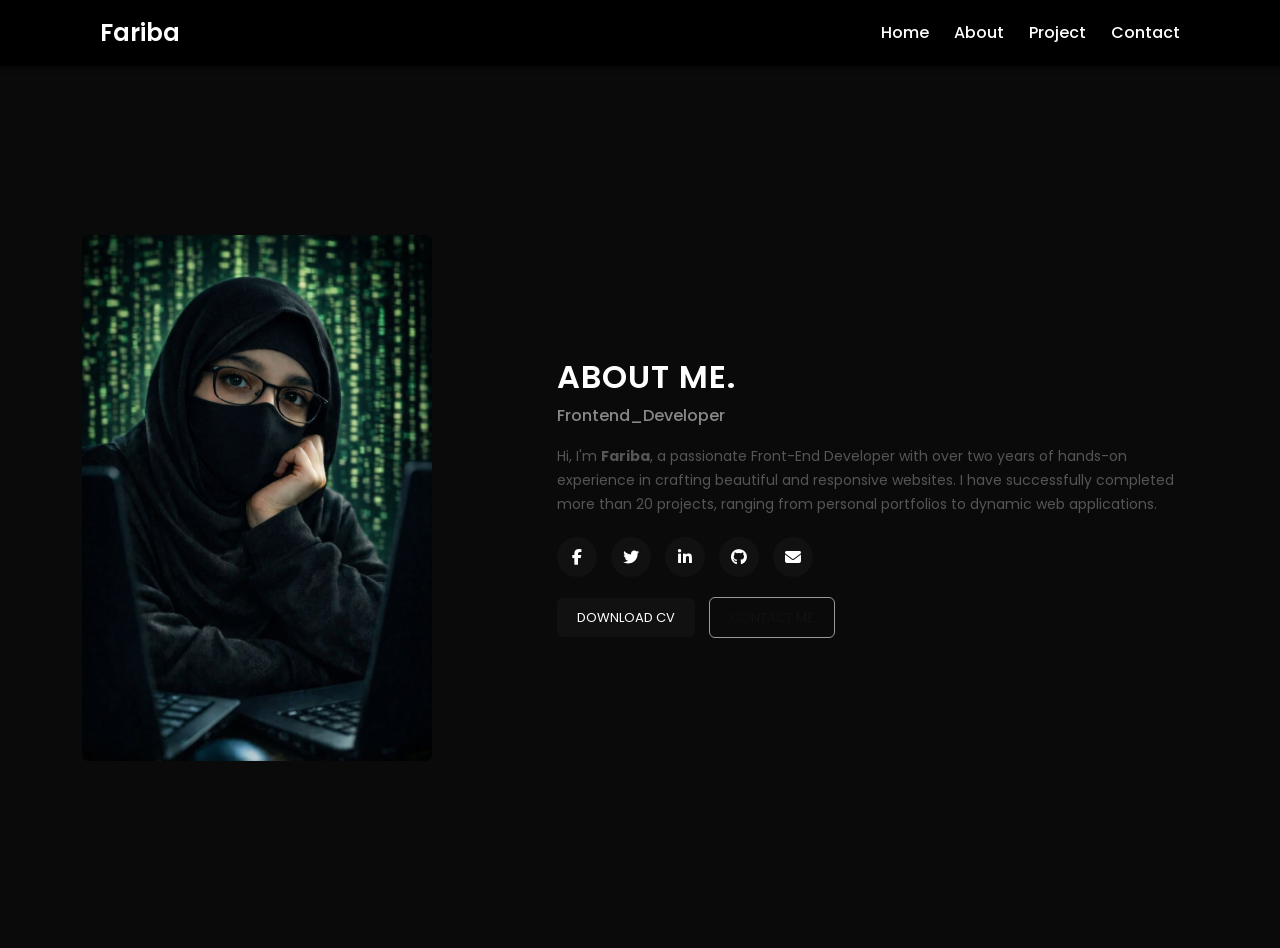
<file: index.html>
<!DOCTYPE html>
<html lang="en">
<head>
<meta charset="UTF-8">
<meta name="viewport" content="width=device-width, initial-scale=1.0">

<title>Portfolio</title>

<!-- Bootstrap -->
<link href="https://cdn.jsdelivr.net/npm/bootstrap@5.3.0/dist/css/bootstrap.min.css" rel="stylesheet">

<!-- Google Font -->
<link href="https://fonts.googleapis.com/css2?family=Poppins:wght@300;400;600&display=swap" rel="stylesheet">

<!-- Icons -->
<link rel="stylesheet" href="https://cdnjs.cloudflare.com/ajax/libs/font-awesome/6.5.0/css/all.min.css">

<link rel="stylesheet" href="style.css">

<link rel="stylesheet" href="https://cdnjs.cloudflare.com/ajax/libs/font-awesome/6.5.0/css/all.min.css">
</head>

<body>




  <header>
  <nav class="header-nav">
    <div class="container">
      <div class="logo">Fariba</div>
      <ul class="nav-links">
        <li><a href="index.html">Home</a></li>
        <li><a href="about.html">About</a></li>
        <li><a href="projects.html">Project</a></li>
        <li><a href="contact.html">Contact</a></li>
      </ul>
    </div>
  </nav>
</header>

<br>
<br>




<section class="about-section d-flex align-items-center">
<div class="container">
<div class="row align-items-center">

<!-- IMAGE -->
<div class="col-md-5">
<div class="image-box">
<img src="photo_2026-03-04_12-42-49.jpg" alt="profile">
</div>
</div>

<!-- TEXT -->
<div class="col-md-7">
<div class="about-text">

<h2>ABOUT ME.</h2>
<h6>Frontend_Developer</h6>

<p>
Hi, I'm <b>Fariba</b>, a passionate Front-End Developer with over two years of hands-on experience in crafting beautiful and responsive websites. I have successfully completed more than 20 projects, ranging from personal portfolios to dynamic web applications.
</p>


<div class="social-icons">

<a href="#"><i class="fab fa-facebook-f"></i></a>

<a href="#"><i class="fab fa-twitter"></i></a>

<a href="#"><i class="fab fa-linkedin-in"></i></a>

<a href="#"><i class="fab fa-github"></i></a>

<a href="mailto:your@email.com"><i class="fas fa-envelope"></i></a>

</div>



<div class="buttons">
<a href="#" class="btn btn-dark">DOWNLOAD CV</a>
<a href="#" class="btn btn-outline-dark">CONTACT ME</a>
</div>

</div>
</div>

</div>
</div>
</section>

</body>
</html>
</file>
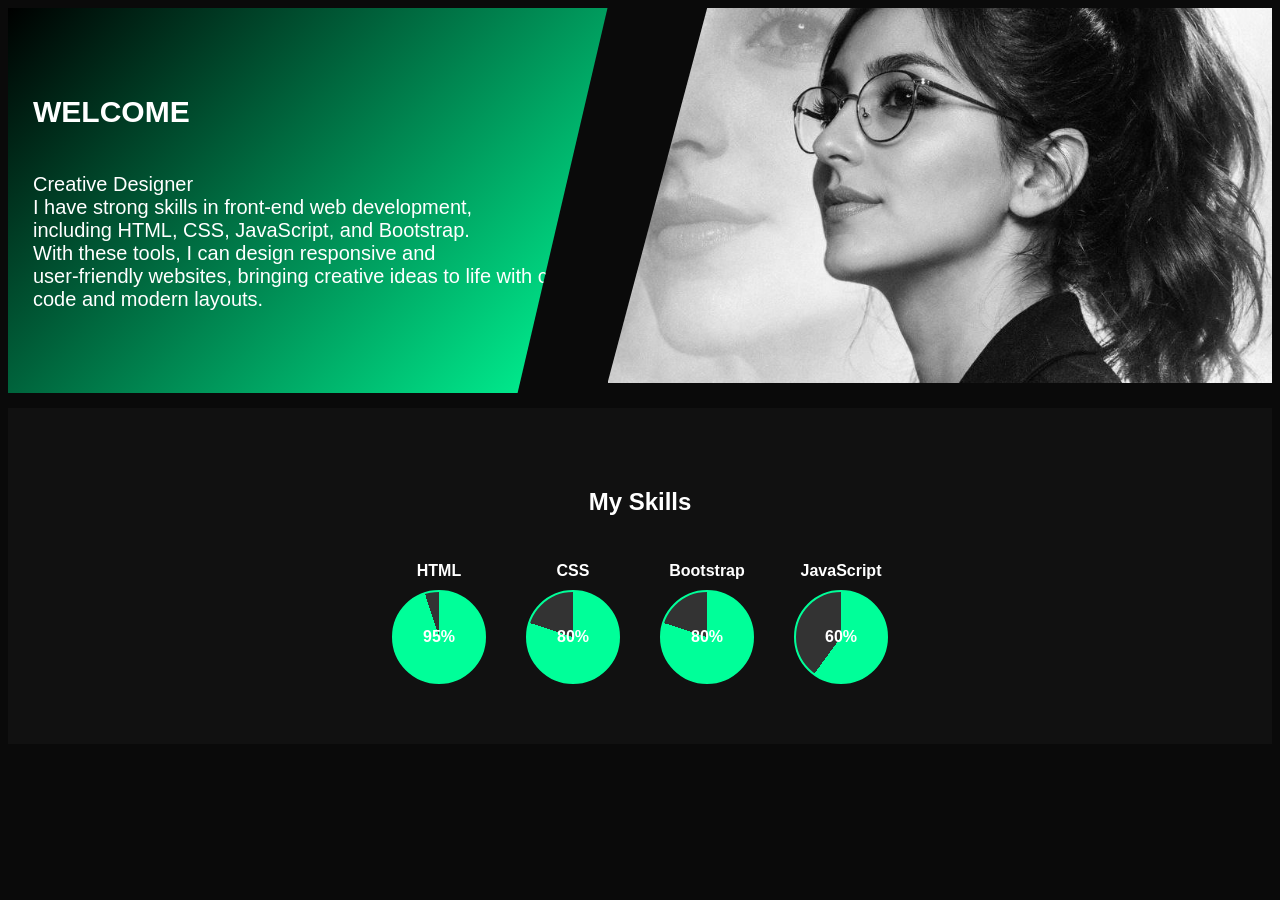
<file: about.html>
<!DOCTYPE html>
<html lang="en">
<head>
    <meta charset="UTF-8">
    <title>My Portfolio</title>
    <link rel="stylesheet" href="style.css">
</head>
<body>

<!-- HERO -->
<section class="hero">

    <div class="hero-left">
        <h1>WELCOME</h1>
        <p style="text-align: left;">Creative Designer
            <br>
        I have strong skills in front-end web development, <br>including HTML, CSS, JavaScript, and Bootstrap. <br>With these tools, I can design responsive and <br> user-friendly websites, bringing creative ideas to life with clean code and modern layouts.
</p>
    </div>

    <div class="hero-right"></div>

</section>

<!-- SKILLS -->
<section class="skills">
    <h2>My Skills</h2>

    <div class="skill-box">

        <div class="skill-item">
            <p class="skill-title">HTML</p>
            <div class="circle" data-percent="95">
                <span>95%</span>
            </div>
        </div>

        <div class="skill-item">
            <p class="skill-title">CSS</p>
            <div class="circle" data-percent="80">
                <span>80%</span>
            </div>
        </div>

        <div class="skill-item">
            <p class="skill-title">Bootstrap</p>
            <div class="circle" data-percent="80">
                <span>80%</span>
            </div>
        </div>

        <div class="skill-item">
            <p class="skill-title">JavaScript</p>
            <div class="circle" data-percent="60">
                <span>60%</span>
            </div>
        </div>

    </div>
</section>

<script>
document.querySelectorAll('.circle').forEach(circle => {
    let percent = circle.getAttribute('data-percent');
    circle.style.setProperty('--percent', percent);
});
</script>

</body>
</html>
</file>
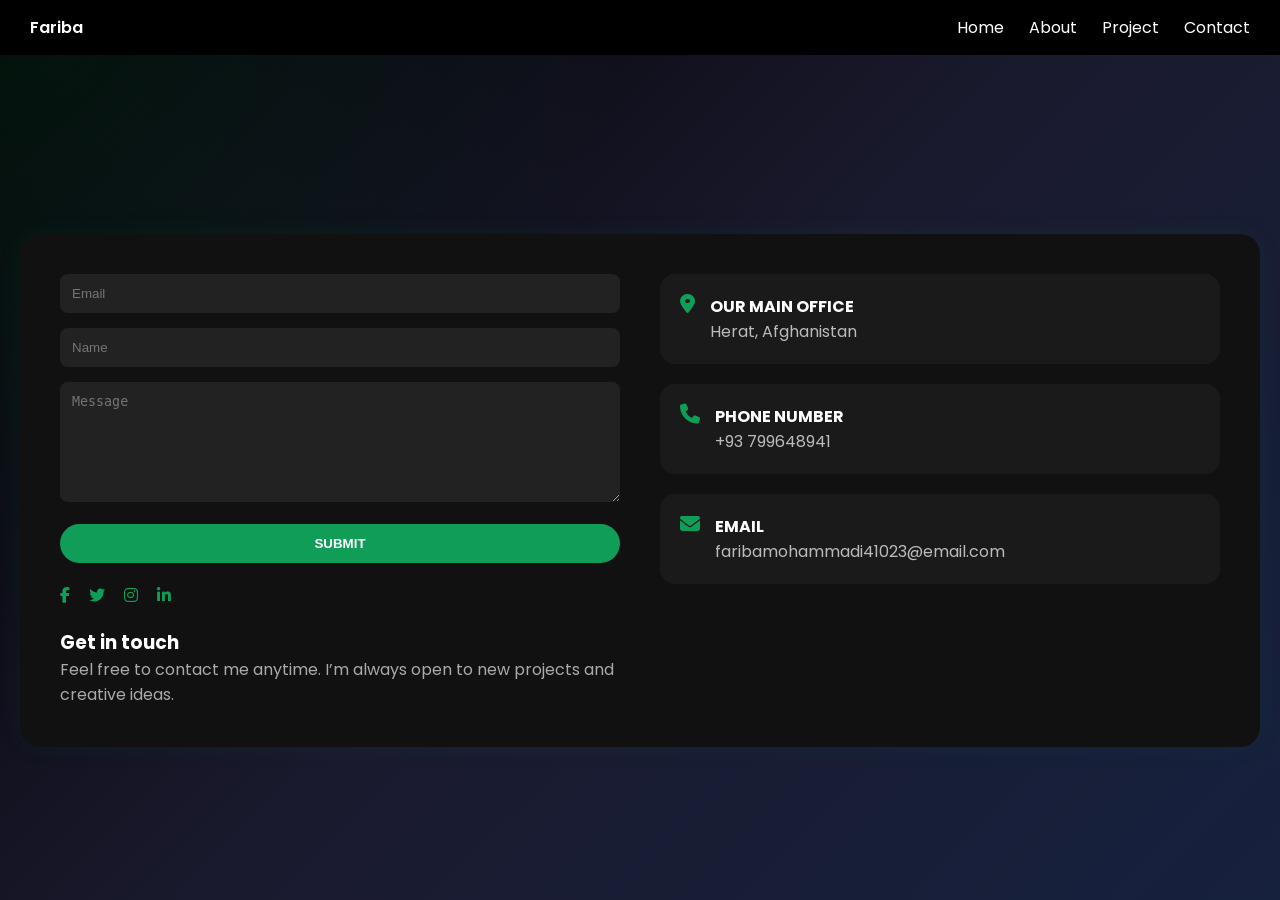
<file: contact.html>
<!DOCTYPE html>
<html lang="en">
<head>
<meta charset="UTF-8">
<meta name="viewport" content="width=device-width, initial-scale=1.0">
<title>Contact</title>

<link href="https://fonts.googleapis.com/css2?family=Poppins:wght@300;400;600&display=swap" rel="stylesheet">
<link rel="stylesheet" href="https://cdnjs.cloudflare.com/ajax/libs/font-awesome/6.5.0/css/all.min.css">

<style>



* {
  margin: 0;
  padding: 0;
  box-sizing: border-box;
}



header {
  position: fixed;
  width: 100%;
  top: 0;
  background: #000;
  z-index: 1000;
}

.header-nav {
  display: flex;
  justify-content: space-between;
  align-items: center;
  padding: 15px 30px;
}

.logo {
  color: white;
  font-weight: 600;
}

.nav-links {
  display: flex;
  list-style: none;
  gap: 25px;
}

.nav-links a {
  text-decoration: none;
  color: white;
  transition: 0.3s;
}

.nav-links a:hover {
  color: #0f9d58;
}



body {
  font-family: 'Poppins', sans-serif;
}



.contact-section {
  background: radial-gradient(circle at top left, #0f9d5820, transparent 40%),
              linear-gradient(135deg, #000000, #1a1a2e, #16213e);
  min-height: 100vh;
  display: flex;
  align-items: center;
  padding: 120px 20px 40px;
}


.contact-box {
  display: flex;
  gap: 40px;
  background: #111;
  padding: 40px;
  border-radius: 20px;
  width: 100%;
  box-shadow: 0 0 25px rgba(15,157,88,0.08);
}


.contact-left {
  flex: 1;
}

.contact-left input,
.contact-left textarea {
  width: 100%;
  margin-bottom: 15px;
  padding: 12px;
  border-radius: 8px;
  border: none;
  background: #222;
  color: white;
  transition: 0.3s;
}

.contact-left input:focus,
.contact-left textarea:focus {
  outline: none;
  box-shadow: 0 0 10px #0f9d58;
}

.contact-left textarea {
  height: 120px;
}

.contact-left button {
  width: 100%;
  padding: 12px;
  border-radius: 25px;
  border: none;
  background: #0f9d58;
  color: white;
  font-weight: bold;
  cursor: pointer;
  transition: 0.3s;
}

.contact-left button:hover {
  background: #0c7a43;
  box-shadow: 0 0 10px #0f9d58;
}

.social-icons {
  margin: 20px 0;
}

.social-icons i {
  margin-right: 15px;
  color: #0f9d58;
  cursor: pointer;
  transition: 0.3s;
}

.social-icons i:hover {
  transform: scale(1.2);
}

.contact-left h3 {
  color: white;
}

.contact-left p {
  color: #aaa;
}

/* RIGHT */
.contact-right {
  flex: 1;
  display: flex;
  flex-direction: column;
  gap: 20px;
}

.info-box {
  display: flex;
  gap: 15px;
  background: #1a1a1a;
  padding: 20px;
  border-radius: 15px;
  transition: 0.3s;
}

.info-box:hover {
  box-shadow: 0 0 15px rgba(15,157,88,0.2);
}

.info-box i {
  color: #0f9d58;
  font-size: 20px;
}

.info-box h4 {
  color: white;
}

.info-box p {
  color: #bbb;
}


@media (max-width: 768px) {
  .contact-box {
    flex-direction: column;
  }
}

</style>
</head>

<body>


<header>
  <nav class="header-nav">
    <div class="logo">Fariba</div>
    <ul class="nav-links">
      <li><a href="index.html">Home</a></li>
      <li><a href="about.html">About</a></li>
      <li><a href="projects.html">Project</a></li>
      <li><a href="contact.html">Contact</a></li>
    </ul>
  </nav>
</header>

<!-- CONTACT -->
<section class="contact-section">
  <div class="contact-box">

    <!-- LEFT -->
    <div class="contact-left">
      <input type="email" placeholder="Email">
      <input type="text" placeholder="Name">
      <textarea placeholder="Message"></textarea>

      <button onclick="sendMessage()">SUBMIT</button>

      <div class="social-icons">
        <i class="fab fa-facebook-f"></i>
        <i class="fab fa-twitter"></i>
        <i class="fab fa-instagram"></i>
        <i class="fab fa-linkedin-in"></i>
      </div>

      <h3>Get in touch</h3>
      <p>
        Feel free to contact me anytime. I’m always open to new projects
        and creative ideas.
      </p>
    </div>

    <!-- RIGHT -->
    <div class="contact-right">

    	<div class="info-box">
        <i class="fas fa-map-marker-alt"></i>
        <div>
          <h4>OUR MAIN OFFICE</h4>
          <p>Herat, Afghanistan</p>
        </div>
      </div>

      <div class="info-box">
        <i class="fas fa-phone"></i>
        <div>
          <h4>PHONE NUMBER</h4>
          <p>+93 799648941</p>
        </div>
      </div>

      <div class="info-box">
        <i class="fas fa-envelope"></i>
        <div>
          <h4>EMAIL</h4>
          <p>faribamohammadi41023@email.com</p>
        </div>
      </div>

    </div>

  </div>
</section>

<script>
function sendMessage() {
  alert("Message sent successfully 😎");
}
</script>

</body>
</html>
</file>
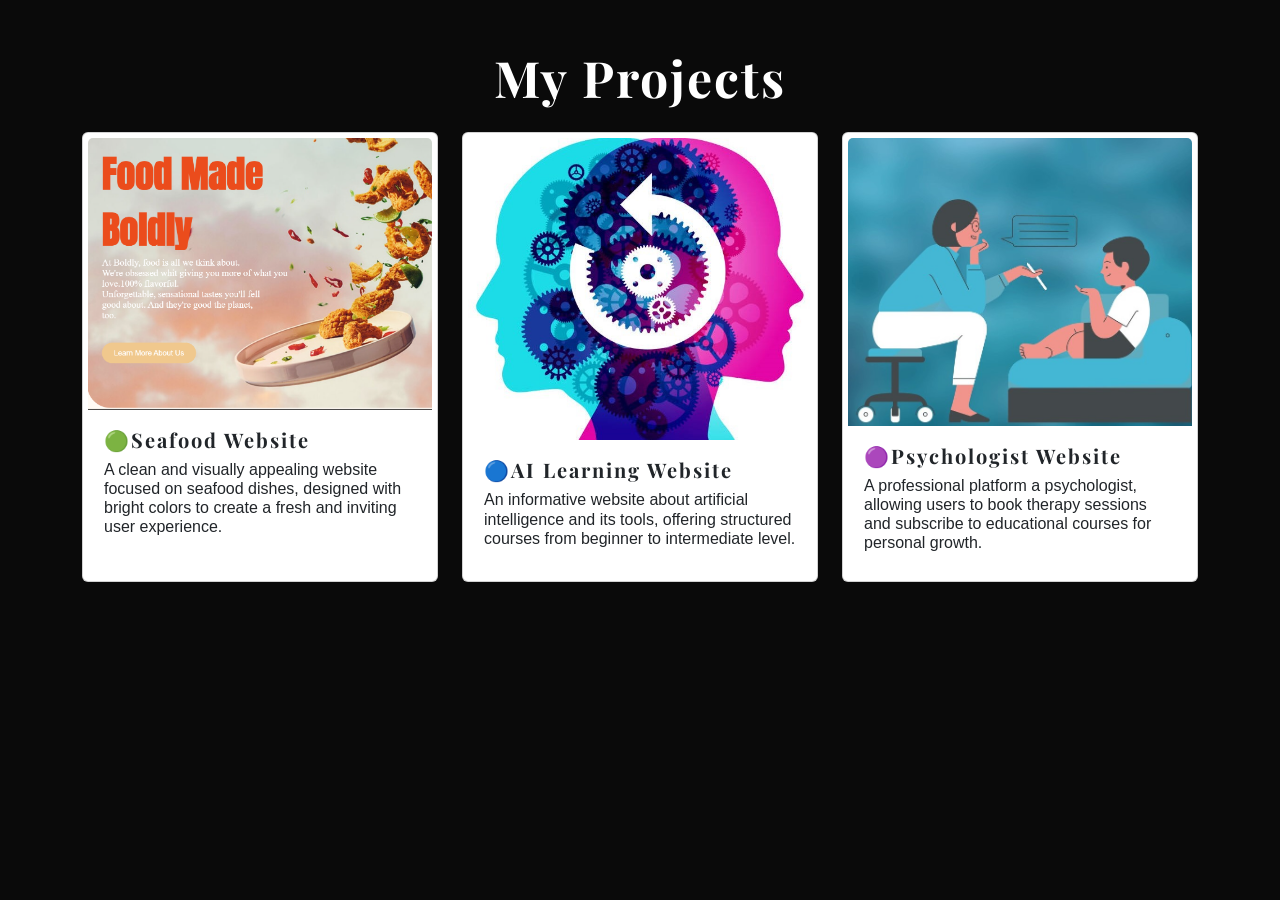
<file: projects.html>
<!DOCTYPE html>
<html lang="en">
<head>
<meta charset="UTF-8">
<meta name="viewport" content="width=device-width, initial-scale=1.0">

<title>Projects</title>

<link href="https://cdn.jsdelivr.net/npm/bootstrap@5.3.0/dist/css/bootstrap.min.css" rel="stylesheet">

<link rel="stylesheet" href="style.css">


<link href="https://fonts.googleapis.com/css2?family=Playfair+Display&display=swap" rel="stylesheet">





</head>

<body>

<div class="container py-5">

<h1 class="mb-4 text-center my-title " style="font-weight: bold; font-size: 50px;">My Projects</h1>

<div class="row">



<div class="container">
  <div class="row g-4">

    <div class="col-md-4">
      <div class="card h-100">
        <img src="Screenshot 2026-03-21 160839.png" class="card-img-top">
        <div class="card-body">
          <h5 class="my-title fw-bold"> 🟢Seafood Website
           </h5>
          <h6> A clean and visually appealing website focused on seafood dishes, designed with bright colors to create a fresh and inviting user experience. </h6>
        </div>
      </div>
    </div>

    <div class="col-md-4">
      <div class="card h-100">
        <img src="istockphotob-.jpg" class="card-img-top">
        <div class="card-body">
        	<h5 class="my-title fw-bold"> 🔵AI Learning Website </h5>
        	<h6> An informative website about artificial intelligence and its tools, offering structured courses from beginner to intermediate level. </h6>

        </div>
      </div>
    </div>

    <div class="col-md-4">
      <div class="card h-100">
        <img src="psychologist-g0.jpg" class="card-img-top">
        <div class="card-body">
          <h5 class="my-title fw-bold"> 🟣Psychologist Website </h5>
          <h6> A professional platform a psychologist, allowing users to book therapy sessions and subscribe to educational courses for personal growth. </h6>
        </div>
      </div>
    </div>

  </div>
</div>


</div>

</div>

<script>
  const title = document.getElementById('myTitle');
  const colors = ['#00FF00', '#0000FF', '#800080'];
  let index = 0;

  setInterval(() => {
    title.style.color = colors[index];
    index = (index + 1) % colors.length; 
</script>

</body>
</html>
</file>
<file: style.css>
body{
font-family: 'Poppins', sans-serif;
background:#f8f8f8;
}

/* SECTION */
.about-section{
height:100vh;
}

/* IMAGE */
.image-box{
  width: 100%;
  max-width: 350px;
  height: auto;
  border-radius: 6px;
}

.image-box img{
width:100%;
border-radius:6px;
}

/* TEXT */
.about-text h2{
font-weight:600;
letter-spacing:1px;
margin-bottom:10px;
}

.about-text h6{
color:#888;
margin-bottom:20px;
}

.about-text p{
color:#555;
font-size:14px;
line-height:1.7;
}

/* SOCIAL */
.social-icons{
margin:20px 0;
}

.social-icons i{
width:40px;
height:40px;
background:#111;
color:#fff;
text-align:center;
line-height:40px;
border-radius:50%;
margin-right:10px;
cursor:pointer;
transition:0.3s;
}

.social-icons i:hover{
background:#555;
}

/* BUTTONS */
.buttons .btn{
margin-right:10px;
padding:10px 20px;
font-size:13px;
}

.btn-dark{
background:#111;
border:none;
}

.btn-outline-dark{
border:1px solid #999;
color:#111;
}


.social-icons a{
text-decoration:none;
}

.social-icons i:hover{
transform:scale(1.1);
}




header {
  width: 100%;
  position: fixed;
  top: 0;
  left: 0;
  background-color: #000; /* رنگ مشکی */
  z-index: 1000;
  box-shadow: 0 2px 5px rgba(0,0,0,0.5);
  font-family: 'Poppins', sans-serif;
}

.header-nav .container {
  display: flex;
  justify-content: space-between;
  align-items: center;
  padding: 15px 30px;
}

.header-nav .logo {
  color: white;
  font-weight: 600;
  font-size: 1.5rem;
}

.header-nav .nav-links {
  list-style: none;
  display: flex;
  gap: 25px;
  margin: 0;
}

.header-nav .nav-links li a {
  text-decoration: none;
  color: white;
  font-weight: 500;
  transition: color 0.3s, transform 0.3s;
}

.header-nav .nav-links li a:hover {
  color: #0f9d58; /* سبز تیره */
  transform: scale(1.1);
}





/
** {
    margin: 0;
    padding: 0;
    font-family: 'Segoe UI', sans-serif;
}

body {
    background: #0a0a0a;
    color: #fff;
}


.hero {
    display: flex;
    height: 400px;
    overflow: hidden; 
}


.hero-left {
    flex: 1;
    background: linear-gradient(135deg, #000, #00ff99);
    display: flex;
    flex-direction: column;
    justify-content: center;
    padding-left: 140px;
    color: white;
    font-size: 20px;
    width: 80px;
    margin-bottom: 15px;
    padding-left: 25px;
    text-align: left;

    clip-path: polygon(0 0, 100% 0, 85% 100%, 0% 100%);
}


.hero-right {
    flex: 1;
    background: url('photo_.jpg') center/cover no-repeat;
     padding-left: 90px;
      width: 80px;
    margin-bottom: 25px;

    clip-path: polygon(15% 0, 100% 0, 100% 100%, 0% 100%);
}
    /*clip-path: polygon(30% 0, 100% 0, 100% 100%, 15% 100%);
}*/

/* SKILLS */
.skills {
    text-align: center;
    padding: 60px 20px;
    background: #111;
}

.skills h2 {
    color: #fff;
    margin-bottom: 30px;
}

.skill-box {
    display: flex;
    justify-content: center;
    gap: 40px;
    flex-wrap: wrap;
}

.skill-item {
    text-align: center;
}

.skill-title {
    margin-bottom: 10px;
    color: #fff;
    font-weight: bold;
}

.circle {
    width: 90px;
    height: 90px;
    border-radius: 50%;
    background: conic-gradient(#00ff99 calc(var(--percent) * 1%), #333 0);
    display: flex;
    align-items: center;
    justify-content: center;
    border: 2px solid #00ff99;
}

.circle span {
    color: #fff;
    font-weight: bold;
}










.card {
  width: 100%;
  padding: 5px;
  margin: 10xp;
  gap: 2px;
}
















.my-title{
font-family: 'Playfair Display', serif;
letter-spacing:2px;
}
</file>
